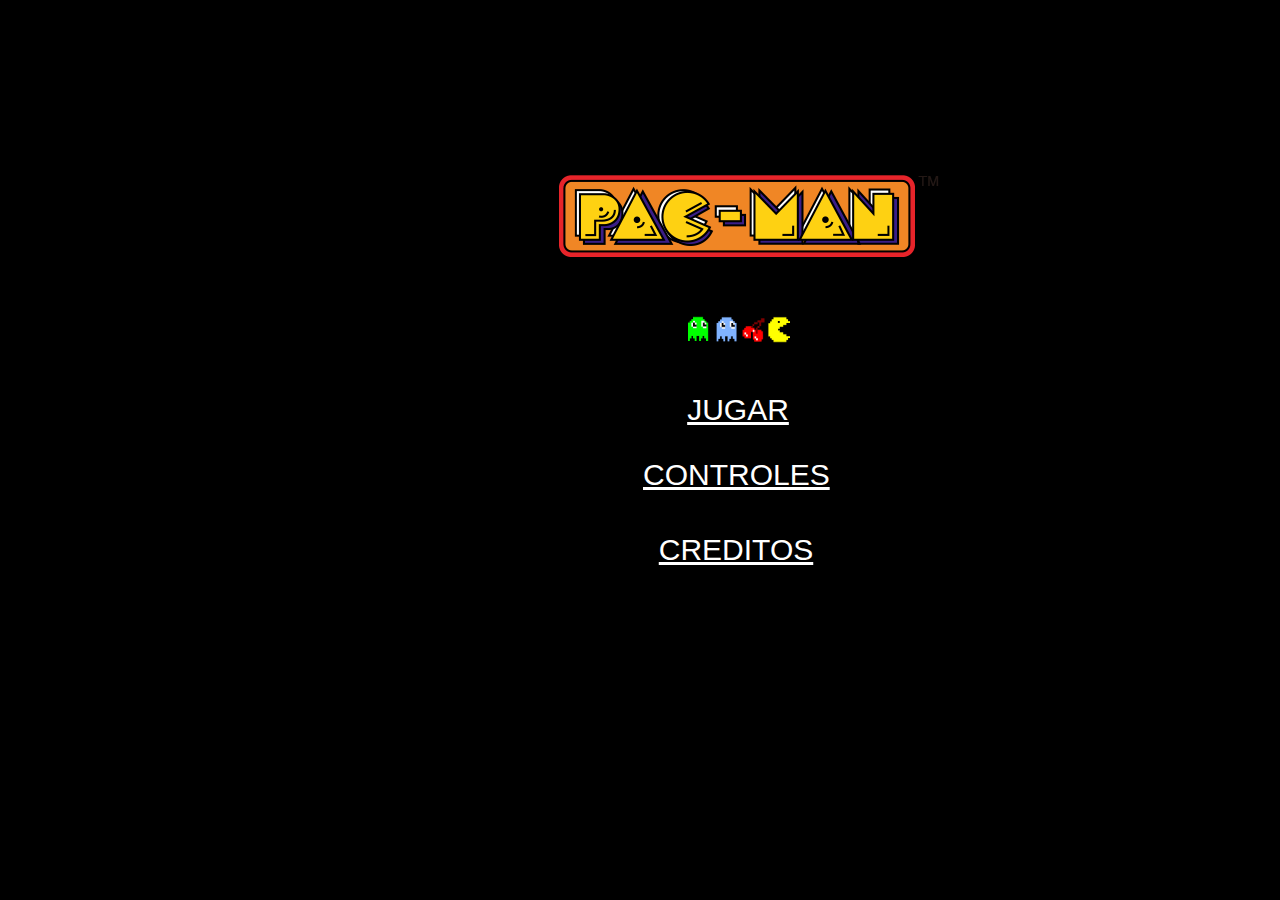
<file: index.html>
<!DOCTYPE html>
<html>
  <head>
    <meta charset="utf-8">
    <meta name="viewport" content="width=device-width, initial-scale=1.0">
    <title>Prueba proyecto 01 - Documentado</title>
    <link href="style.css" rel="stylesheet" type="text/css" />
  </head>
  <body id="home">
    <img src="imgs/pacman-logo.png" class="main-logo">
    <img src="imgs/vintage-pacman.png" width="102" height="57" class="second-logo">
    <div class="first-element-menu">
      <button class="button-play" ><a href="pacman.html" class="button-play" >JUGAR</a></button>
    </div>
    <div class="second-element-menu"
      <button class="instructions" ><a href="controles.html" class="instructions" >CONTROLES</a></button>
    </div>
    <div class="third-element-menu">
      <button class="credits" ><a href="creditos.html" class="credits">CREDITOS</a></button>
    </div>
  </body>
</html>
</file>
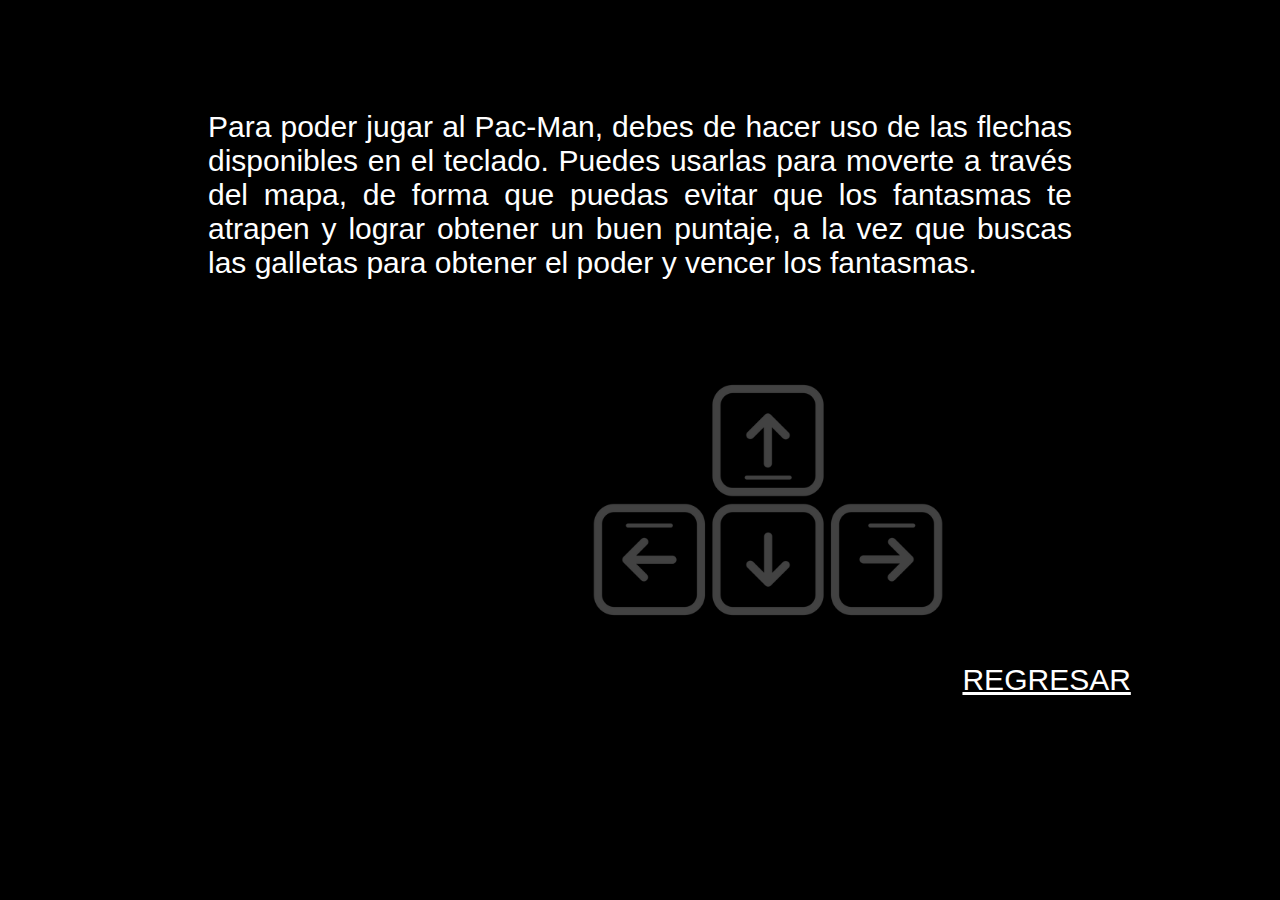
<file: controles.html>
<!DOCTYPE html>
<html>
  <head>
    <meta charset="utf-8">
    <meta name="viewport" content="width=device-width, initial-scale=1.0">
    <title>Controles Pac-Man</title>
    <link href="style.css" rel="stylesheet" type="text/css" />
  </head>
  <body id="instructions">
    <div class="controles-texto">
      <p>Para poder jugar al Pac-Man, debes de hacer uso de las flechas disponibles en el teclado. Puedes usarlas para moverte a través del mapa, de forma que puedas evitar que los fantasmas te atrapen y lograr obtener un buen puntaje, a la vez que buscas las galletas para obtener el poder y vencer los fantasmas.</p>
    </div>
    <img src="imgs/controls.png" class="control-img" >
    <a href="index.html" class="regresar-uno">REGRESAR</a>
  </body>
</html>
</file>
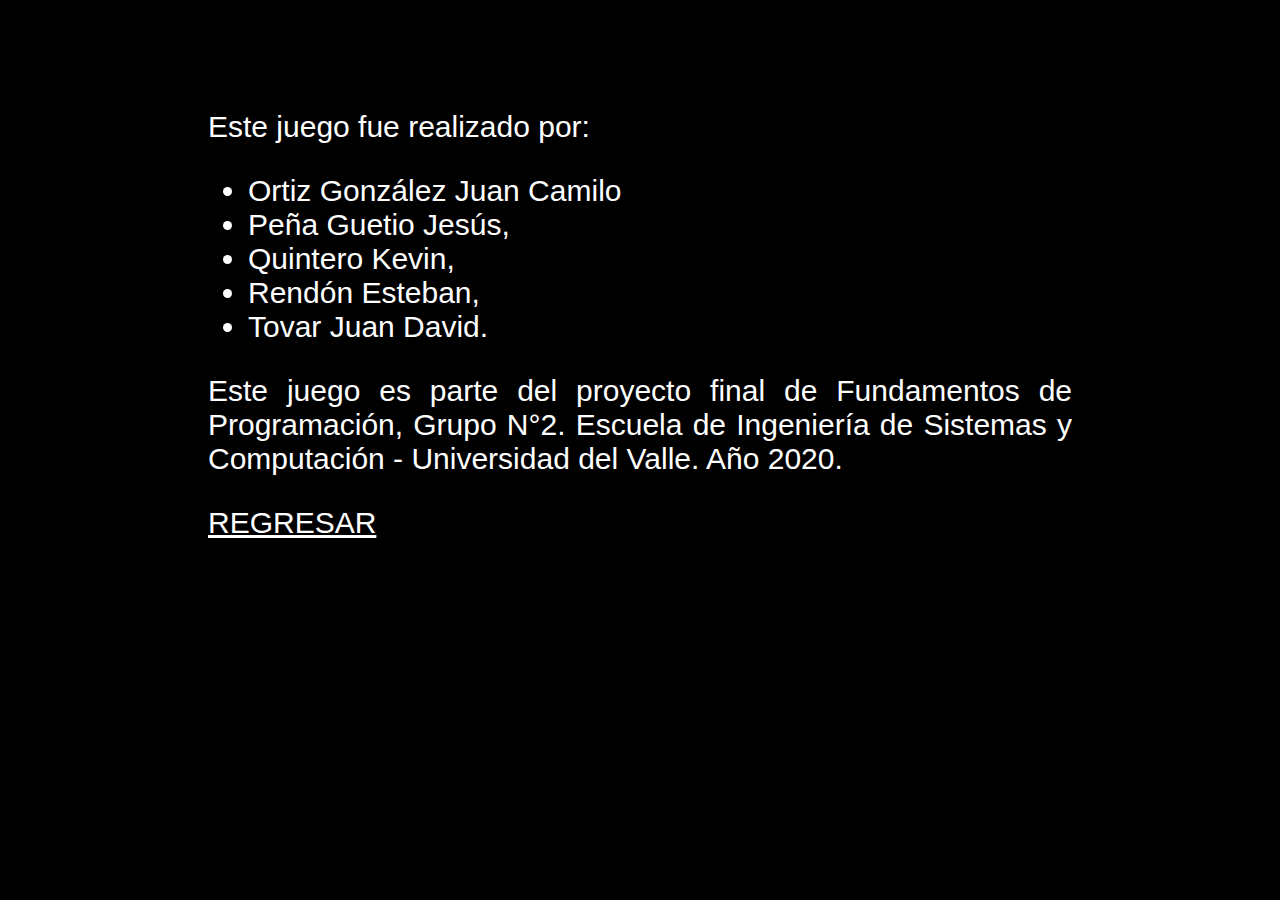
<file: creditos.html>
<!DOCTYPE html>
<html>
  <head>
    <meta charset="utf-8">
    <meta name="viewport" content="width=device-width, initial-scale=1.0">
    <title>Créditos</title>
    <link href="style.css" rel="stylesheet" type="text/css" />
  </head>
  <body id="credits">
    <div class="credits-text">
      <p>
        Este juego fue realizado por:
      </p>
      <p>
        <ul>
        <li>Ortiz González Juan Camilo</li>
        <li>Peña Guetio Jesús,</li>
        <li>Quintero Kevin,</li>
        <li>Rendón Esteban,</li>
        <li>Tovar Juan David.</li>
        </ul>
      </p>
      <p>
        Este juego es parte del proyecto final de Fundamentos de Programación, Grupo N°2.
        Escuela de Ingeniería de Sistemas y Computación - Universidad del Valle. Año 2020.
      </p>
    </div>
    <a href="index.html" class="regresar-dos">REGRESAR</a>
  </body>
</html>
</file>
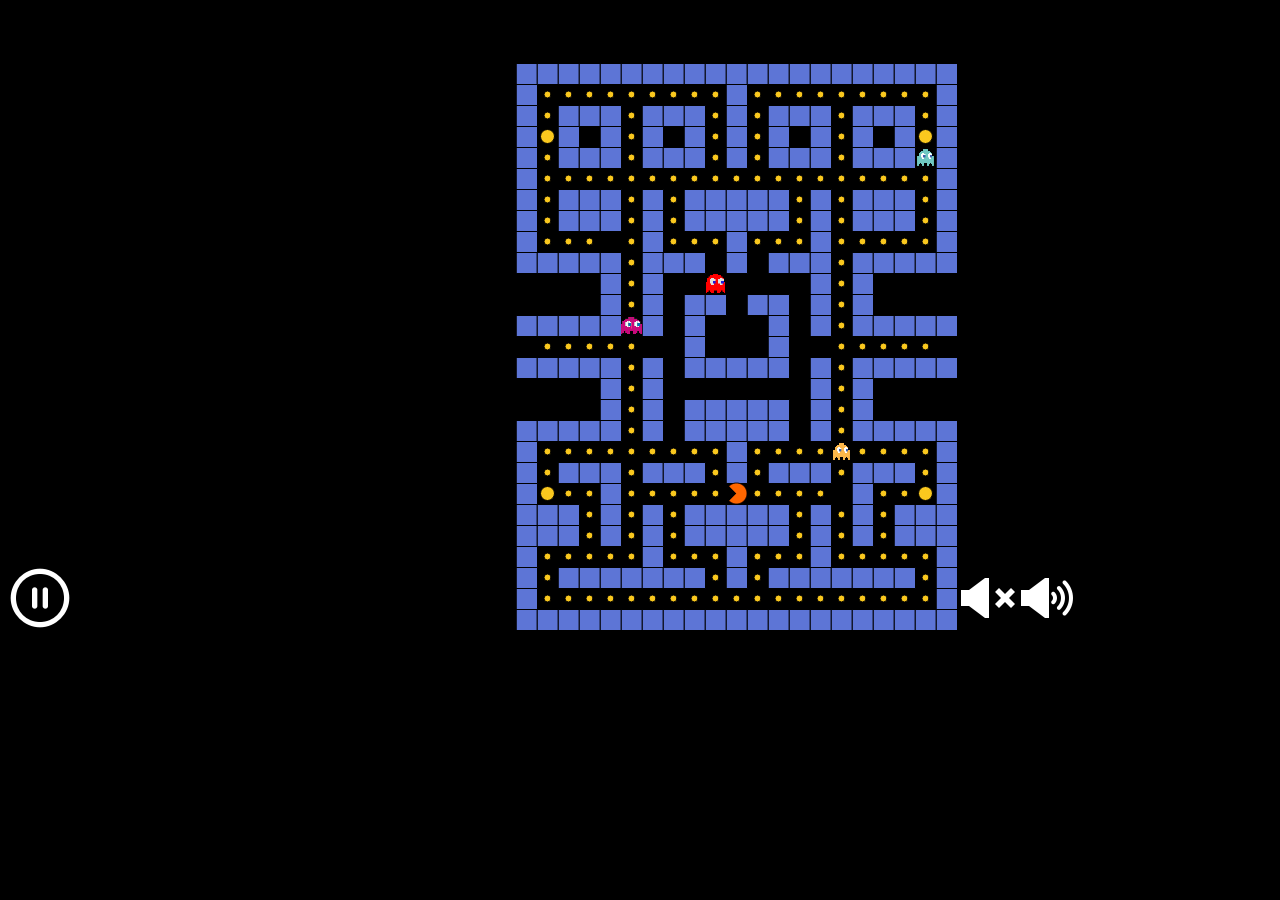
<file: pacman.html>
<!DOCTYPE html>
<html>
  <head>
    <meta charset="utf-8">
    <meta name="viewport" content="width=device-width, initial-scale=1.0">
    <title>Jugar Pac-Man</title>
    <link href="style.css" rel="stylesheet" type="text/css" />
  </head>
  <body id="game">
    <input type="image" src="imgs/pause.png" class="pause-icon" alt="pause the game" />
    <canvas id="canvas" width="400" height="400"></canvas>
    <script src="libs/functional-light.js"></script>
    <script src="libs/buzz.js"></script>
    <script src="libs/processing.js"></script>
    <script src="script.js"></script>
    <input type="image" src="imgs/silence.png" class="mute-icon" alt="mute" onclick="muteSound();" />
    <input type="image" src="imgs/play-sound.png" class="replay-icon" alt="activate sound" onclick="replaySound()" />
  </body>
</html>
</file>
<file: style.css>
body#home {
  background-color: black;
}

body#game {
  background-color: black;
}

body#instructions {
  background-color: black;
  color: white;
  font-family: "Comic Sans MS", cursive, sans-serif;
}

body#credits {
  background-color: black;
  color: white;
  font-family: "Comic Sans MS", cursive, sans-serif;
}

.main-logo {
  margin-left: 545px;
  margin-top: 100px;
}

.second-logo {
  margin-left: 680px;
  margin-top: -200px;
}

.first-element-menu {
  margin-left: 630px;
  margin-top: 20px;
}

.second-element-menu {
  margin-left: 635px;
  margin-top: 30px;
}

.third-element-menu {
  margin-left: 628px;
  margin-top: 40px;
}

.button-play {
  background-color: rgb(0, 0, 0);
  border: none;
  border-radius: 4px;
  font-family: "Comic Sans MS", cursive, sans-serif;
  color: rgb(255, 255, 255);
  text-align: center;
  font-size: 30px;
  width: 200px;
  margin-top: 10px;
}

.instructions {
  background-color: rgb(0, 0, 0);
  border: none;
  border-radius: 4px;
  font-family: "Comic Sans MS", cursive, sans-serif;
  color: rgb(255, 255, 255);
  text-align: center;
  font-size: 30px;
  width: 200px;
}

.credits {
  background-color: rgb(0, 0, 0);
  border: none;
  border-radius: 4px;
  font-family: "Comic Sans MS", cursive, sans-serif;
  color: rgb(255, 255, 255);
  text-align: center;
  font-size: 30px;
  width: 200px;
}

.mute-icon {
  size: 200px;
}

.mute-icon:hover {
  background-color: bisque;
}

.replay-icon {
  size: 200px;
}

.replay-icon:hover {
  background-color: bisque;
}

.controles-texto {
  margin-top: 80px;
  margin-left: 200px;
  margin-right: 200px;
  text-align: justify;
  font-size: 30px;
  overflow: hidden;
}

.control-img {
  margin-left: 570px;
  width: 380px;
  height: 380px;
}

.regresar-uno {
  font-size: 30px;
  margin-right: 20px;
  color: white;
}

.regresar-dos {
  font-size: 30px;
  margin-left: 200px;
  color: white;
}

.credits-text {
  margin-top: 80px;
  margin-left: 200px;
  margin-right: 200px;
  text-align: justify;
  font-size: 30px;
  overflow: hidden;
}

#canvas {
  margin-left: 440px;
  margin-top: 55px;
}
</file>
